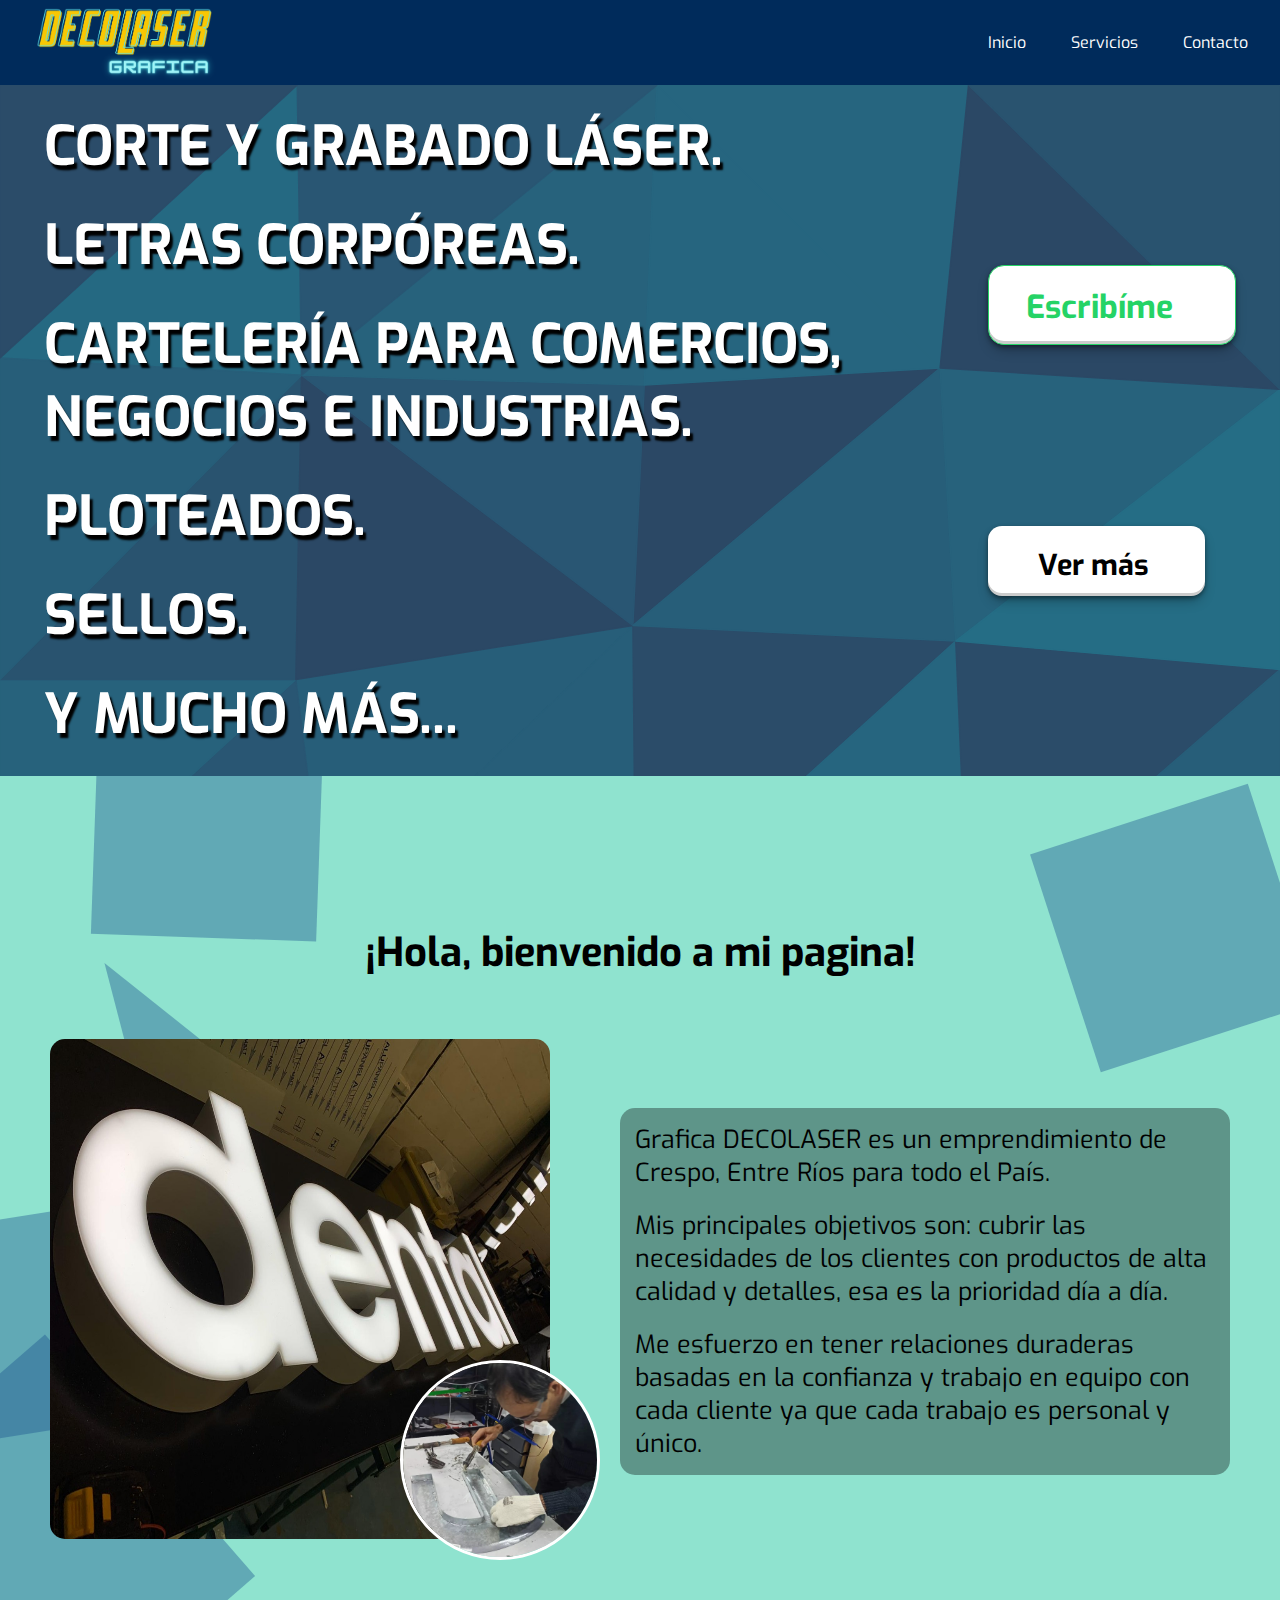
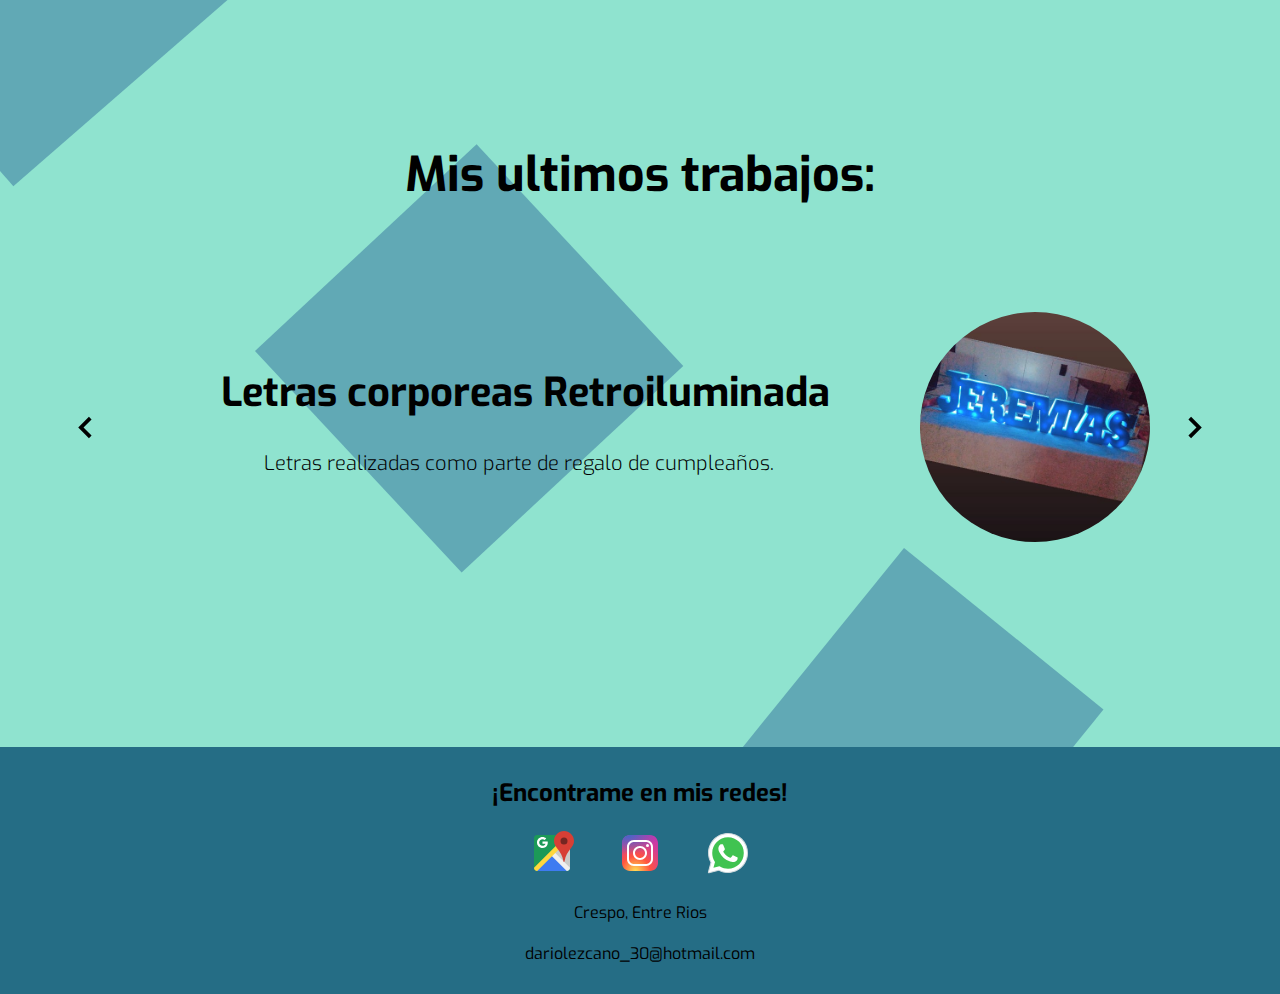
<file: index.html>
<!DOCTYPE html>
<html lang="en">
<head>
    <meta charset="UTF-8">
    <meta http-equiv="X-UA-Compatible" content="IE=edge">
    <meta name="viewport" content="width=device-width, initial-scale=1.0">
    
    <link rel="stylesheet" href="./estilos/style.css">
    <title>Decolaser</title>
</head>
<body>
    <header>
        <nav class="navbar">
        <a href="index.html" class="logo"> <img src="./img/logo.png" alt=""></a>
        <ul class="navMenu">
            <li class="navItem">
                <a href="index.html" class="navLink">Inicio</a>
            </li>
            <li class="navItem">
                <a href="./sectiones/servicios.html" class="navLink">Servicios</a>
            </li>
            <li class="navItem">
                <a href="./sectiones/comoTrabajo.html" class="navLink">Contacto</a>
            </li>
        </ul>
        <div class="hamburger">
            <span class="bar"></span>
            <span class="bar"></span>
            <span class="bar"></span>
        </div>
        </nav>
    </header>
    <section class="primeraSec">
        <div>
            <ul>
                <li><p>CORTE Y GRABADO LÁSER.</p></li>
                <li><p>LETRAS CORPÓREAS.</p></li>
                <li><p>CARTELERÍA PARA COMERCIOS, NEGOCIOS E INDUSTRIAS.</p></li>
                <li><p>PLOTEADOS.</p></li>
                <li><p>SELLOS.</p></li>
                <li><p>Y MUCHO MÁS...</p></li>
            </ul>
        </div>
        <div class="flexButtons">
            <a href="https://walink.co/22d944" target="_blank">
                <button class="botonUno">
                    <h5>Escribíme</h5>
                    <svg xmlns="http://www.w3.org/2000/svg" width="16" height="16" fill="currentColor" class="bi bi-whatsapp" viewBox="0 0 16 16">
                        <path d="M13.601 2.326A7.854 7.854 0 0 0 7.994 0C3.627 0 .068 3.558.064 7.926c0 1.399.366 2.76 1.057 3.965L0 16l4.204-1.102a7.933 7.933 0 0 0 3.79.965h.004c4.368 0 7.926-3.558 7.93-7.93A7.898 7.898 0 0 0 13.6 2.326zM7.994 14.521a6.573 6.573 0 0 1-3.356-.92l-.24-.144-2.494.654.666-2.433-.156-.251a6.56 6.56 0 0 1-1.007-3.505c0-3.626 2.957-6.584 6.591-6.584a6.56 6.56 0 0 1 4.66 1.931 6.557 6.557 0 0 1 1.928 4.66c-.004 3.639-2.961 6.592-6.592 6.592zm3.615-4.934c-.197-.099-1.17-.578-1.353-.646-.182-.065-.315-.099-.445.099-.133.197-.513.646-.627.775-.114.133-.232.148-.43.05-.197-.1-.836-.308-1.592-.985-.59-.525-.985-1.175-1.103-1.372-.114-.198-.011-.304.088-.403.087-.088.197-.232.296-.346.1-.114.133-.198.198-.33.065-.134.034-.248-.015-.347-.05-.099-.445-1.076-.612-1.47-.16-.389-.323-.335-.445-.34-.114-.007-.247-.007-.38-.007a.729.729 0 0 0-.529.247c-.182.198-.691.677-.691 1.654 0 .977.71 1.916.81 2.049.098.133 1.394 2.132 3.383 2.992.47.205.84.326 1.129.418.475.152.904.129 1.246.08.38-.058 1.171-.48 1.338-.943.164-.464.164-.86.114-.943-.049-.084-.182-.133-.38-.232z"></path>
                    </svg>
                </button>
            </a>
            <a href="#segundaSec">
                <button class="botonDos">
                    <h6>Ver más</h6>
                    <img src="./img/arrows-down-double34_97743.svg" alt="">
                </button>
            </a>
            
        </div>
    </section>
    <h2 class="tituloSec2" id="segundaSec">¡Hola, bienvenido a mi pagina!</h2>
    <section class="segundaSec">
        <div>
            <img src="./img/imgsegundasec.jpeg" alt="Letras corporeas" class="imgUno">
            <img src="./img/sec2 (1).jpeg" alt="Dario trabajndo" class="imgDos">
        </div>
        <div class="textDos">
            <p>Grafica DECOLASER es un emprendimiento de Crespo, Entre Ríos para todo el País.</p>
            <p>Mis principales objetivos son: cubrir las necesidades de los clientes con productos de alta calidad y detalles, esa es la prioridad día a día. </p>
            <p> Me esfuerzo en tener relaciones duraderas basadas en la confianza y trabajo en equipo con cada cliente ya que cada trabajo es personal y único. </p>

        </div>
    </section>

    <div class="titleTres">
        <h2>Mis ultimos trabajos:</h2>
    </div>
    <section class="slider">
        
        <div class="slider__container container">
            <img src="./img/leftarrow.svg" alt="" class="slider__arrow" id="before">

            <section class="slider__body slider__body--show" data-id="1" >
                <div class="slider__texts">
                    <h2 class="subtitle" >Letras corporeas Retroiluminada</h2>
                    <p class="slider__review">Letras realizadas como parte de regalo de cumpleaños.</p>
                </div>
                <figure class="slider__picture">
                    <img src="./img/imgdiv1.jpeg" alt="" class="slider__img">
                </figure>
            </section>

            <section class="slider__body" data-id="2" >
                <div class="slider__texts">
                    <h2 class="subtitle">Carteleria Retroiluminada</h2>
                    <p class="slider__review">Hecha para un emprendimiento de Barras para fiestas.</p>
                </div>
                <figure class="slider__picture">
                    <img src="./img/imggalery11.jpeg" alt="" class="slider__img">
                </figure>
            </section>

            <section class="slider__body slider--show" data-id="3" >
                <div class="slider__texts">
                    <h2 class="subtitle">Carteleria para emprendimientos</h2>
                    <p class="slider__review">Hecho para un centro recreativo donde niños aprenden musica y arte.</p>
                </div>
                <figure class="slider__picture">
                    <img src="./img/imgdiv3.jpeg" alt="" class="slider__img">
                </figure>
            </section>

            <img src="./img/right-arrow.svg" alt="" class="slider__arrow" id="next">
        </div>
    </section>
    <footer>
        <h2>¡Encontrame en mis redes!</h2>
        <div class="redes">
            <a href="https://www.google.com/maps/place/Decolasercrespo/@-32.0288,-60.2932,17z/data=!4m13!1m7!3m6!1s0x95b4235d4f66f111:0x46731e5312e03c83!2sGabriela+Mistral+210,+Crespo,+Entre+R%C3%ADos!3b1!8m2!3d-32.0278559!4d-60.2930263!3m4!1s0x95b4238852dff631:0xb9412f34cb791994!8m2!3d-32.0286352!4d-60.2931498?hl=es" target="_blank">
                <img src="./img/face.svg" alt="">
            </a>
            <a href="https://instagram.com/decolasercrespo?igshid=YmMyMTA2M2Y=" target="_blank">
                <img src="./img/insta.svg" alt="">
            </a>
            <a href="https://walink.co/22d944" target="_blank">
                <img src="./img/whats.svg" alt="">
            </a>
        </div>
        <p>Crespo, Entre Rios</p>
        <p>dariolezcano_30@hotmail.com</p>

    </footer>
    <script src="./js/main.js"></script>
    <script src="./js/sliders.js"></script>
</body>
</html>
</file>
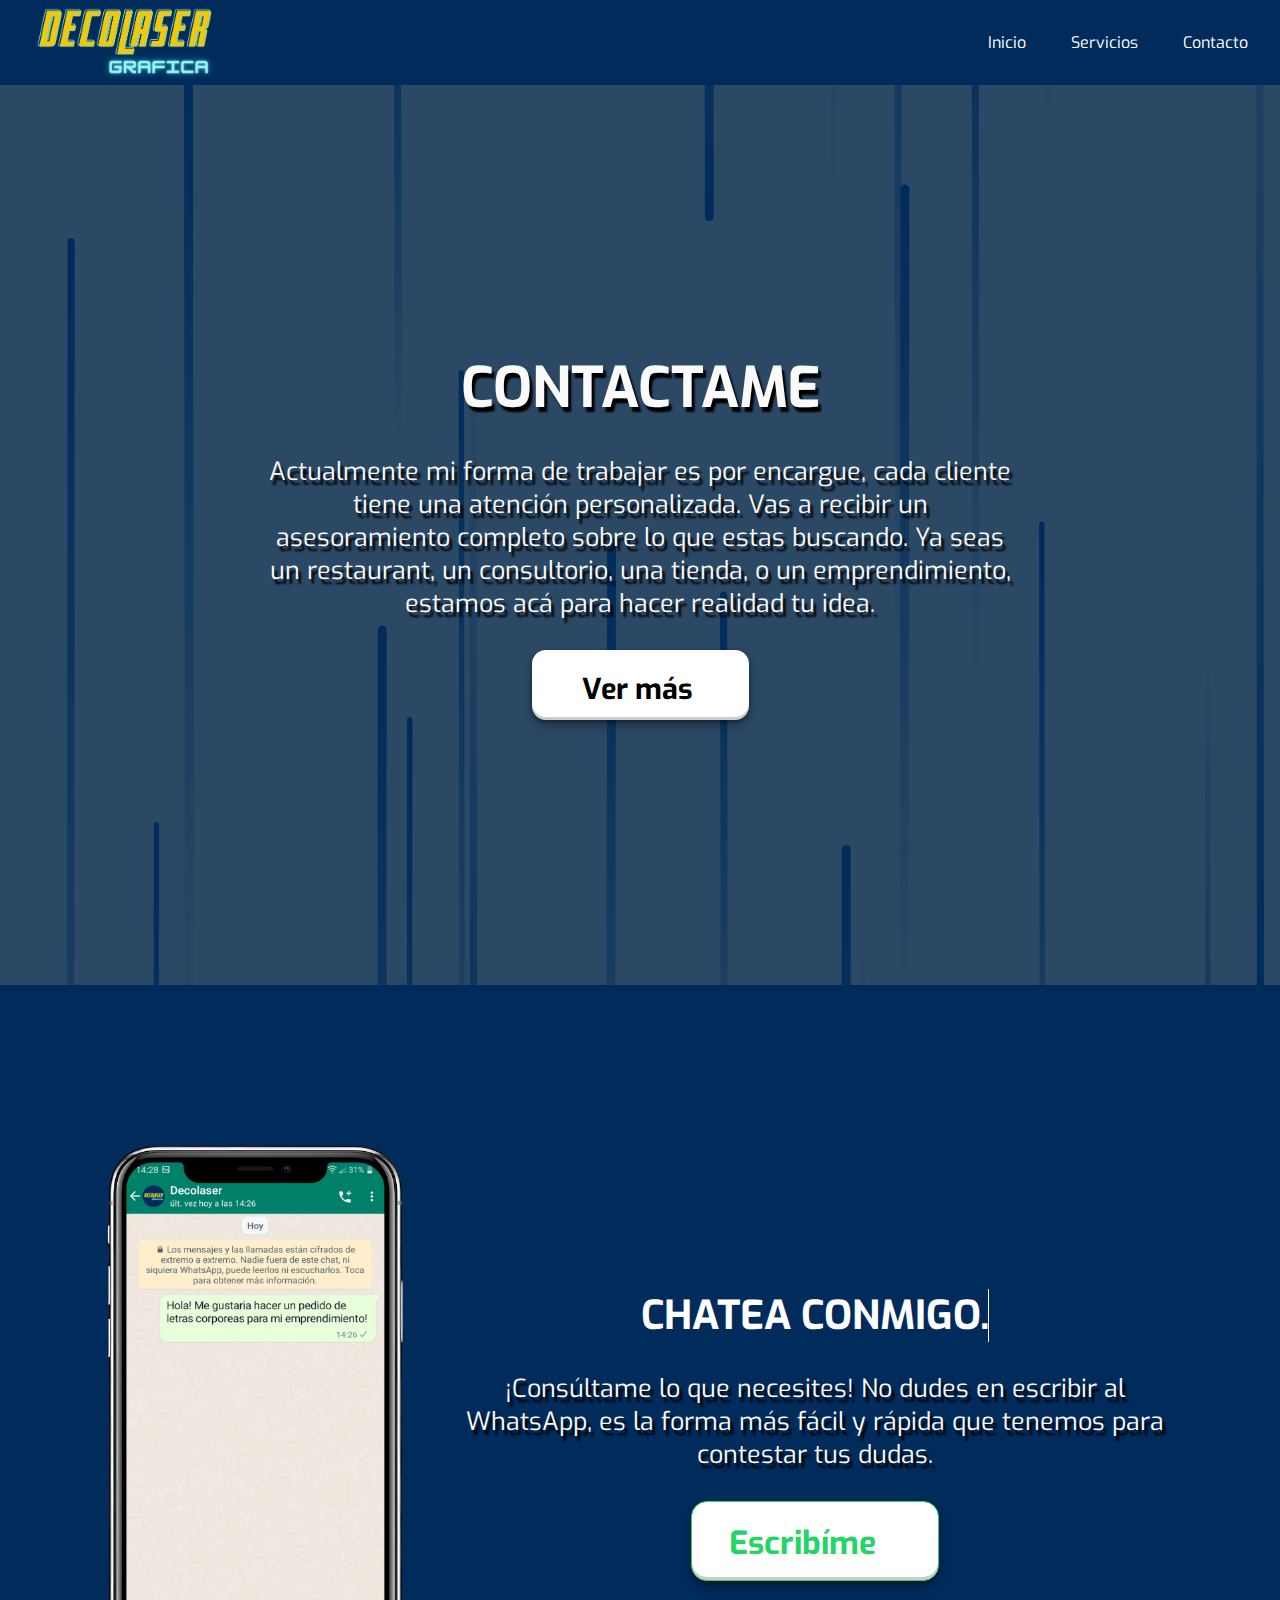
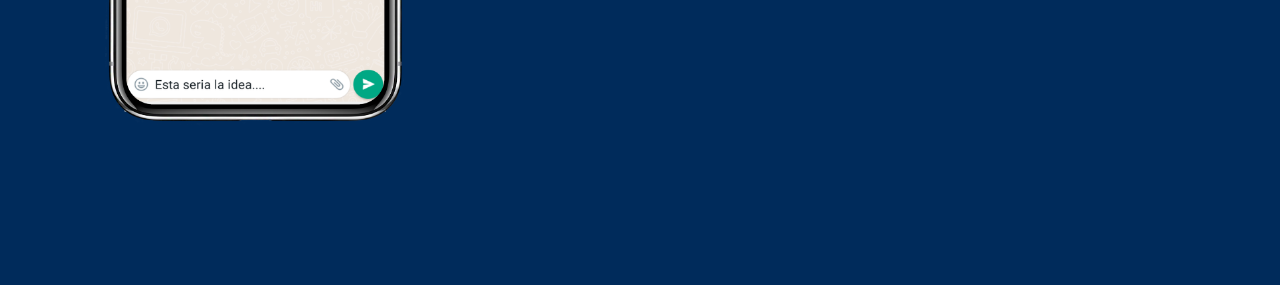
<file: sectiones/comoTrabajo.html>
<!DOCTYPE html>
<html lang="en">
<head>
    <meta charset="UTF-8">
    <meta http-equiv="X-UA-Compatible" content="IE=edge">
    <meta name="viewport" content="width=device-width, initial-scale=1.0">
    <link rel="stylesheet" href="../estilos/style.css">
    <title>Contacto</title>
</head>
<body class="bodyContacto">
    <header>
        <nav class="navbar">
        <a href="../index.html" class="logo"> <img src="../img/logo.png" alt=""></a>
        <ul class="navMenu">
            <li class="navItem">
                <a href="../index.html" class="navLink">Inicio</a>
            </li>
            <li class="navItem">
                <a href="./servicios.html" class="navLink">Servicios</a>
            </li>
            <li class="navItem">
                <a href="comoTrabajo.html" class="navLink">Contacto</a>
            </li>
        </ul>
        <div class="hamburger">
            <span class="bar"></span>
            <span class="bar"></span>
            <span class="bar"></span>
        </div>
        </nav>
    </header>

    <section class="containerContacto">
        <div class="textContacto">
            <h2>CONTACTAME</h2>
            <p>Actualmente mi forma de trabajar es por encargue, cada cliente tiene una atención personalizada. Vas a recibir un asesoramiento completo sobre lo que estas buscando. Ya seas un restaurant, un consultorio, una tienda, o un emprendimiento, estamos acá para hacer realidad tu idea.</p>
            <a href="#imgCel">
                <button class="botonDos">
                    <h6>Ver más</h6>
                    <img src="../img/arrows-down-double34_97743.svg" alt="">
                </button>
            </a>
        </div>
        <div class="imgCel" id="imgCel">
            <img src="../img/Diseño sin título.png" alt="Celular con chat">
            <div class="textContacto2">
                
                    <div class="maquinaEscribir">
                        <h1>CHATEA CONMIGO.<span>&#160;</span></h1>
                    </div>
                
                <p>¡Consúltame lo que necesites! No dudes en escribir al WhatsApp, es la forma más fácil y rápida que tenemos para contestar tus dudas. </p>
                <a href="https://walink.co/22d944" target="_blank">

                    <button class="botonUno">
                        <h5>Escribíme</h5>
                        <svg xmlns="http://www.w3.org/2000/svg" width="16" height="16" fill="currentColor" class="bi bi-whatsapp" viewBox="0 0 16 16">
                        <path d="M13.601 2.326A7.854 7.854 0 0 0 7.994 0C3.627 0 .068 3.558.064 7.926c0 1.399.366 2.76 1.057 3.965L0 16l4.204-1.102a7.933 7.933 0 0 0 3.79.965h.004c4.368 0 7.926-3.558 7.93-7.93A7.898 7.898 0 0 0 13.6 2.326zM7.994 14.521a6.573 6.573 0 0 1-3.356-.92l-.24-.144-2.494.654.666-2.433-.156-.251a6.56 6.56 0 0 1-1.007-3.505c0-3.626 2.957-6.584 6.591-6.584a6.56 6.56 0 0 1 4.66 1.931 6.557 6.557 0 0 1 1.928 4.66c-.004 3.639-2.961 6.592-6.592 6.592zm3.615-4.934c-.197-.099-1.17-.578-1.353-.646-.182-.065-.315-.099-.445.099-.133.197-.513.646-.627.775-.114.133-.232.148-.43.05-.197-.1-.836-.308-1.592-.985-.59-.525-.985-1.175-1.103-1.372-.114-.198-.011-.304.088-.403.087-.088.197-.232.296-.346.1-.114.133-.198.198-.33.065-.134.034-.248-.015-.347-.05-.099-.445-1.076-.612-1.47-.16-.389-.323-.335-.445-.34-.114-.007-.247-.007-.38-.007a.729.729 0 0 0-.529.247c-.182.198-.691.677-.691 1.654 0 .977.71 1.916.81 2.049.098.133 1.394 2.132 3.383 2.992.47.205.84.326 1.129.418.475.152.904.129 1.246.08.38-.058 1.171-.48 1.338-.943.164-.464.164-.86.114-.943-.049-.084-.182-.133-.38-.232z"></path>
                        </svg>
                    </button> 

                </a>
                
            </div>
        </div>
    </section>


    <script src="../js/main.js"></script>
</body>
</html>
</file>
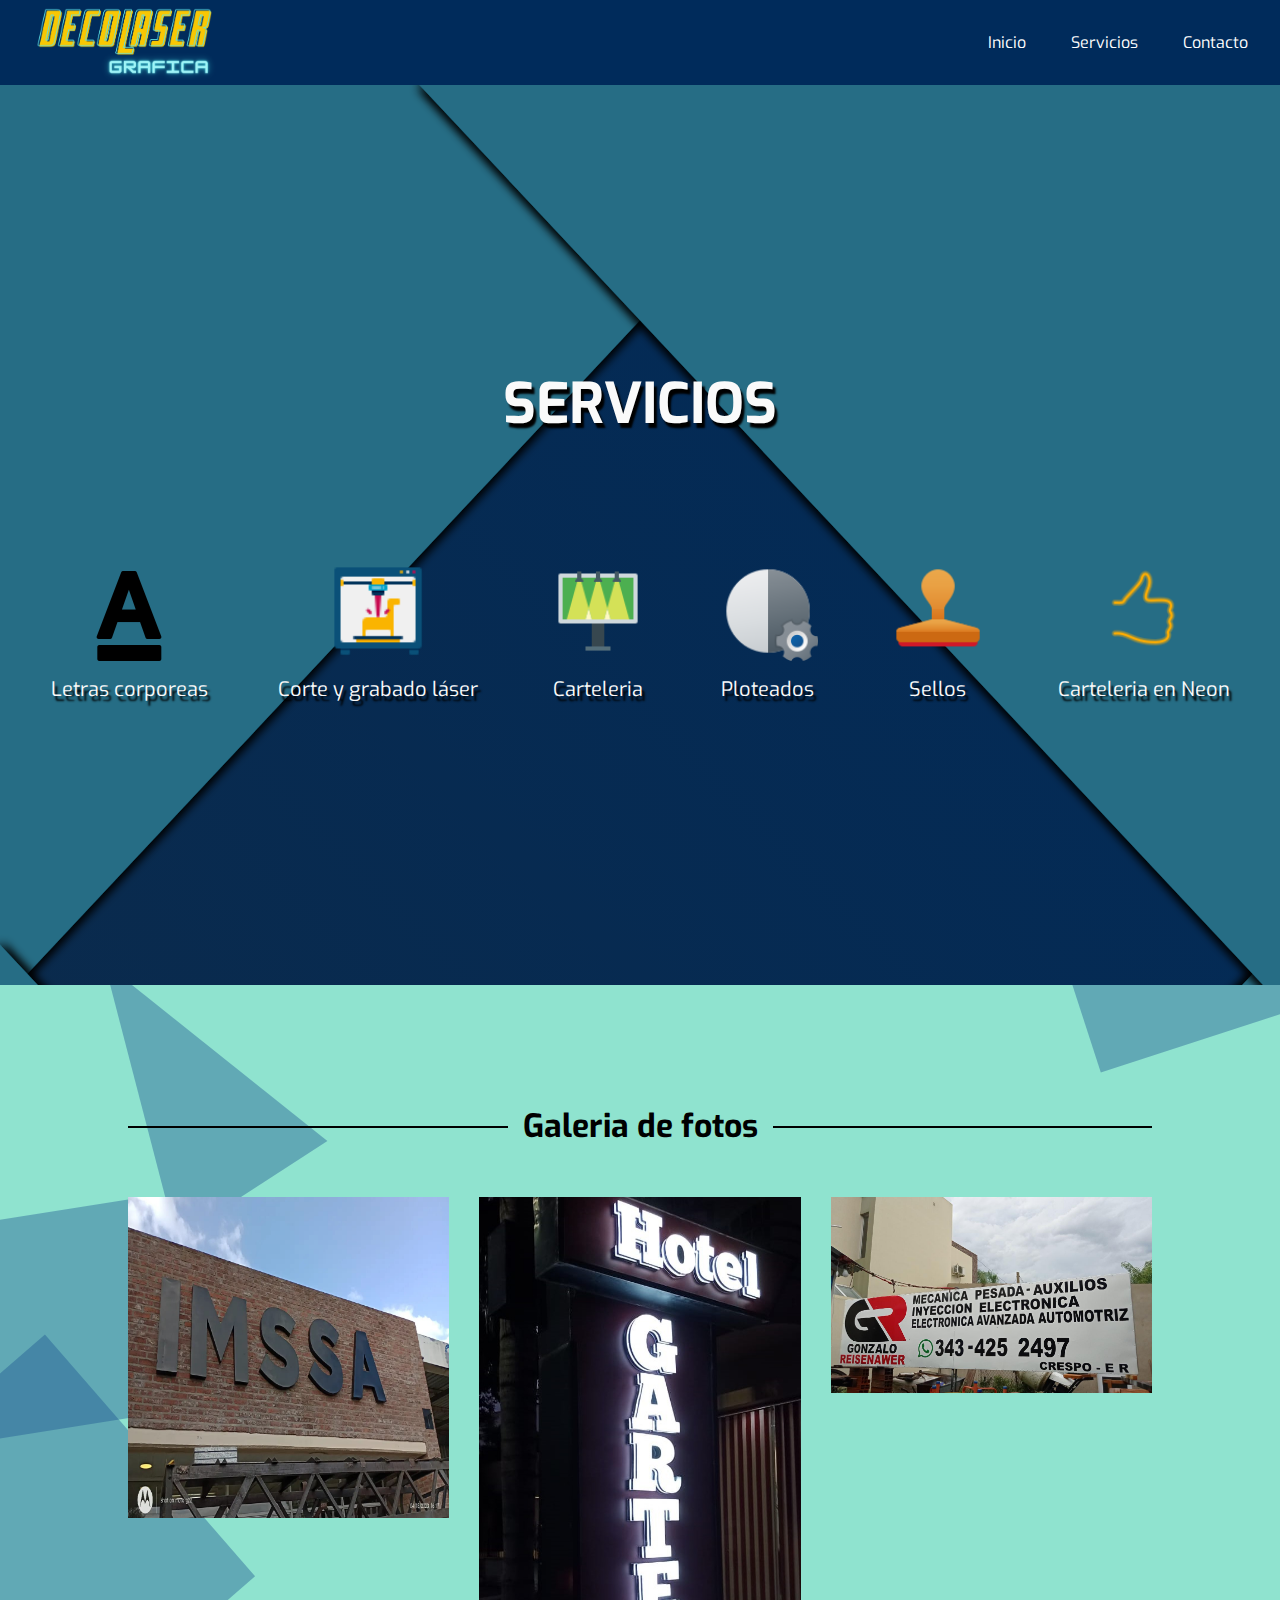
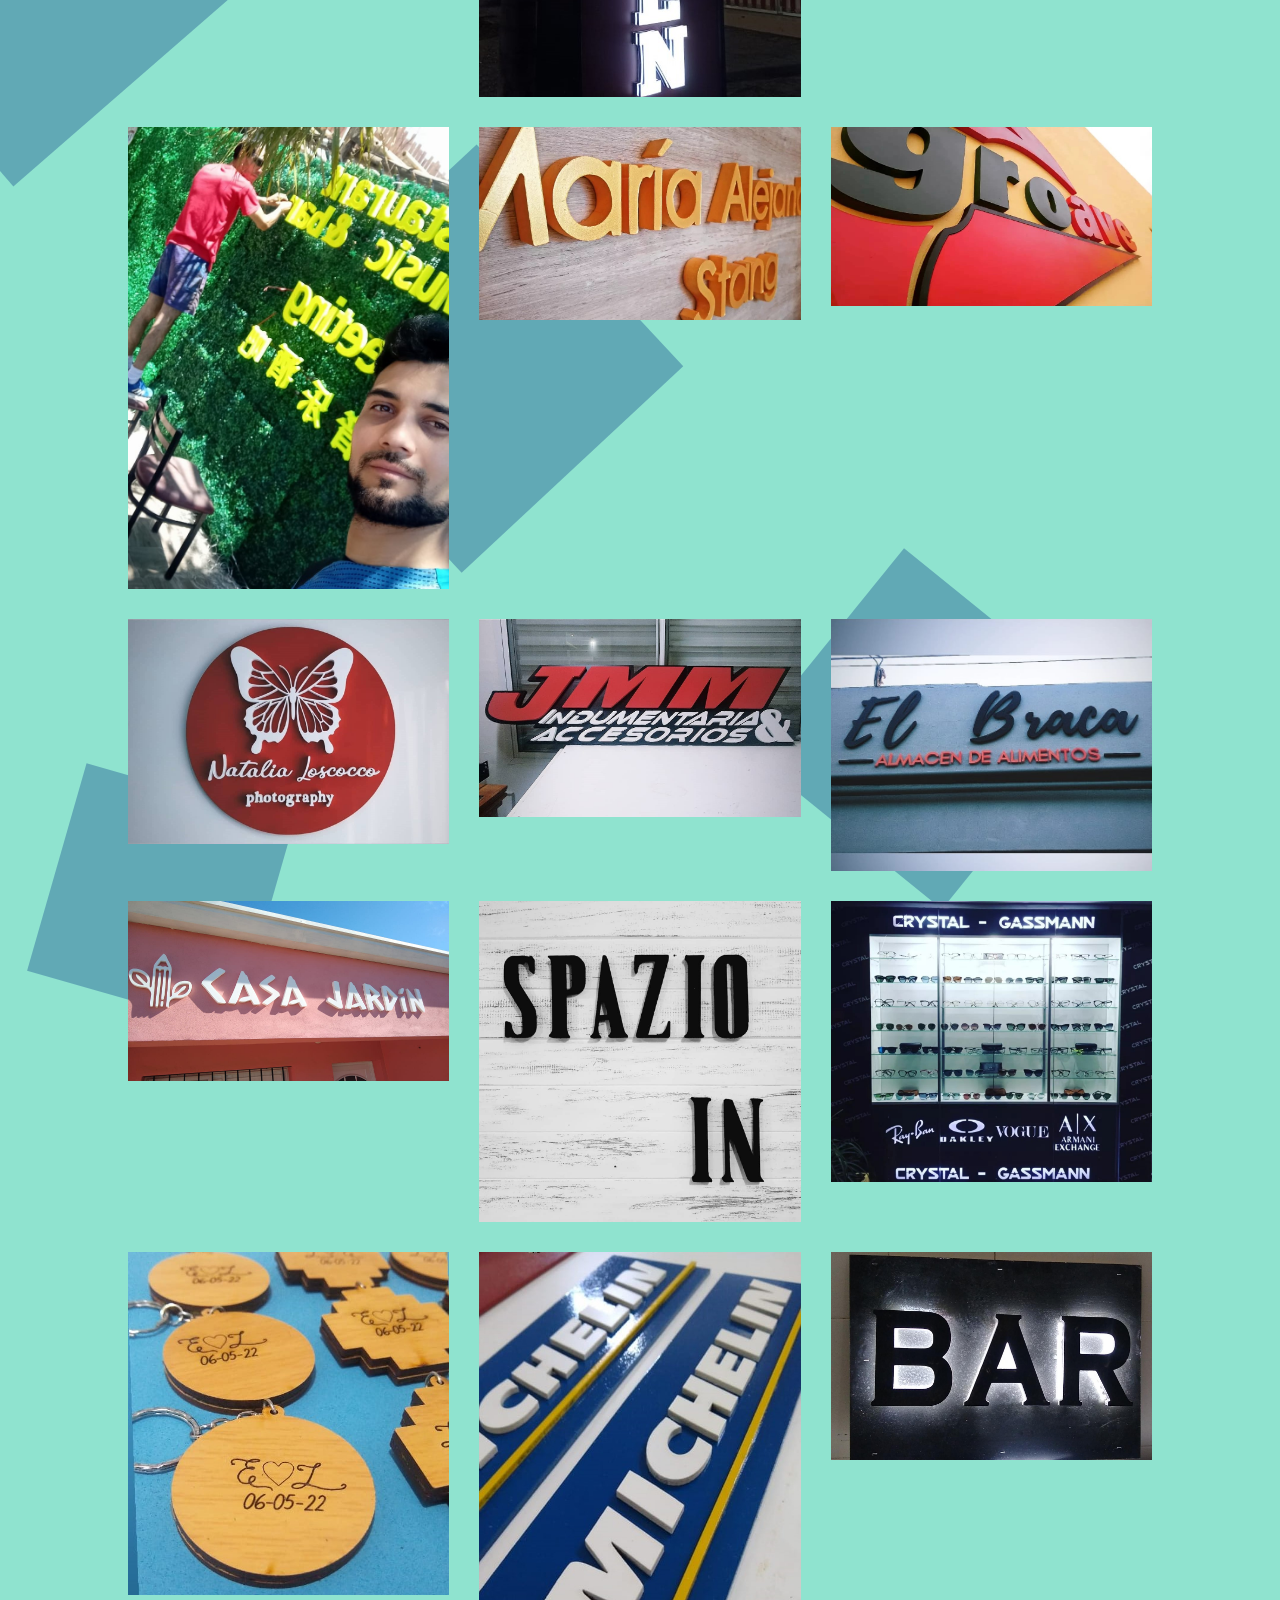
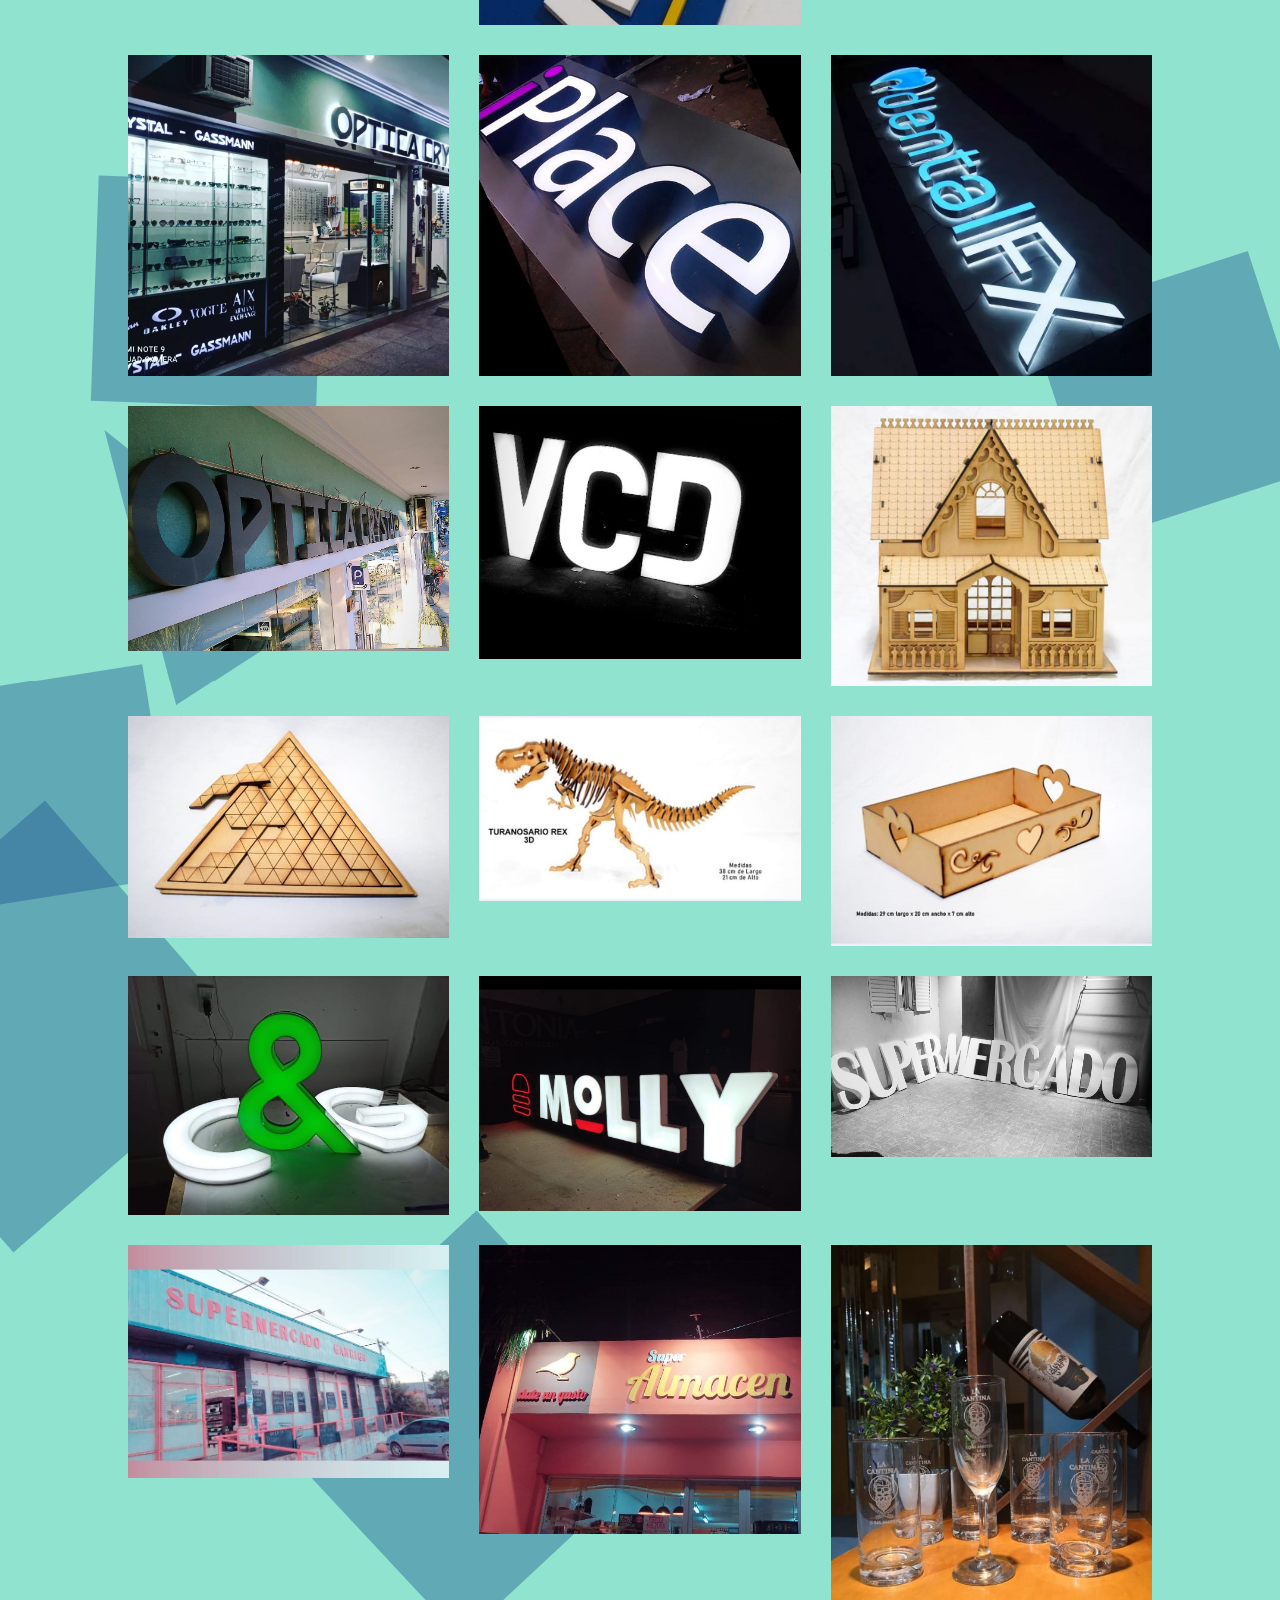
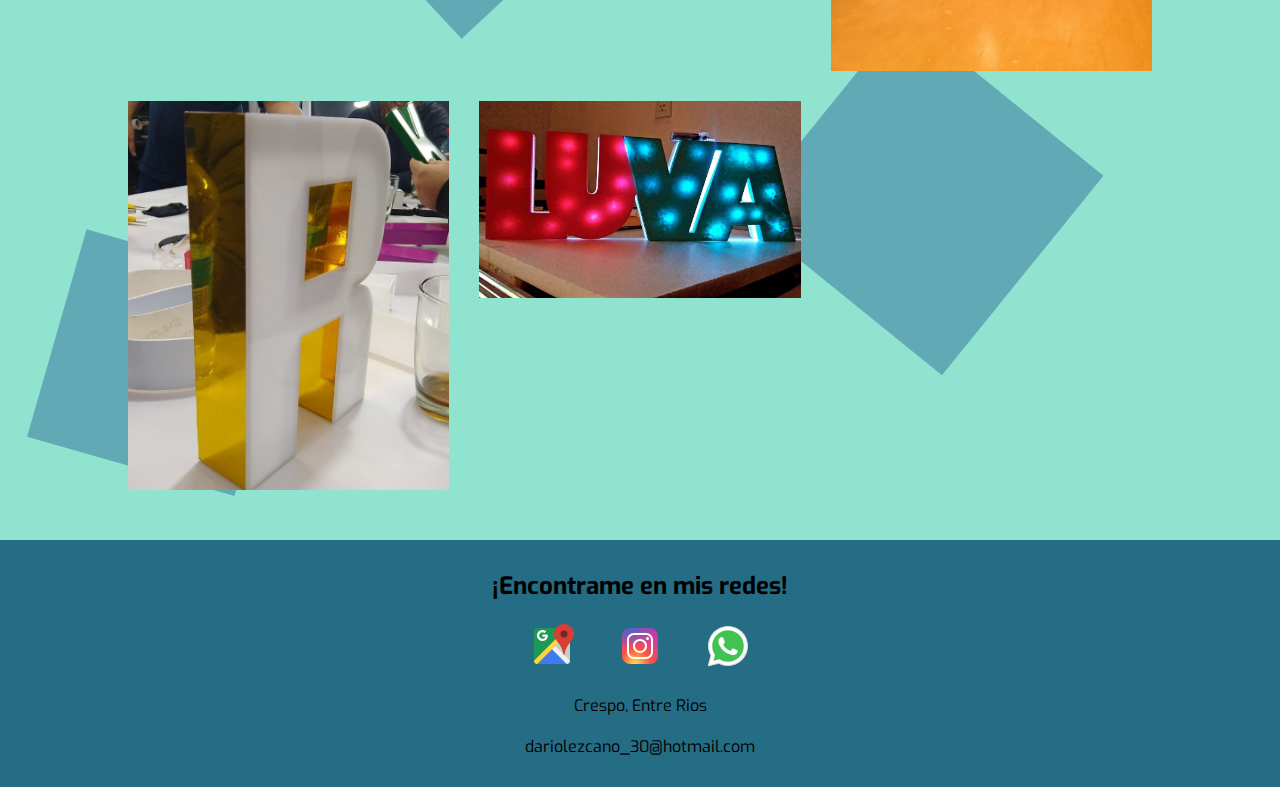
<file: sectiones/servicios.html>
<!DOCTYPE html>
<html lang="en">
<head>
    <meta charset="UTF-8">
    <meta http-equiv="X-UA-Compatible" content="IE=edge">
    <meta name="viewport" content="width=device-width, initial-scale=1.0">
    <link rel="stylesheet" href="../estilos/style.css">
    <title>Servicios</title>
</head>
<body>
    <header>
        <nav class="navbar">
        <a href="../index.html" class="logo"> <img src="../img/logo.png" alt=""></a>
        <ul class="navMenu">
            <li class="navItem">
                <a href="../index.html" class="navLink">Inicio</a>
            </li>
            <li class="navItem">
                <a href="servicios.html" class="navLink">Servicios</a>
            </li>
            <li class="navItem">
                <a href="./comoTrabajo.html" class="navLink">Contacto</a>
            </li>
        </ul>
        <div class="hamburger">
            <span class="bar"></span>
            <span class="bar"></span>
            <span class="bar"></span>
        </div>
        </nav>
    </header>
    
    <section class="serviciosSec">
        <div class="tituloServi">
            <h2>SERVICIOS</h2>
            <div class="containerIconos">
                <div class="iconsServ">
                    <img src="../img/corporea.png" alt="">
                    <p>Letras corporeas</p>
                </div>
                <div class="iconsServ">
                    <img src="../img/laser.png" alt="">
                    <p>Corte y grabado láser</p>
                </div>
                <div class="iconsServ">
                    <img src="../img/carteleria.png" alt="">
                    <p>Carteleria</p>
                </div>
                <div class="iconsServ">
                    <img src="../img/ploteados.png" alt="">
                    <p>Ploteados</p>
                </div>
                <div class="iconsServ">
                    <img src="../img/sello.png" alt="">
                    <p>Sellos</p>
                </div>
                <div class="iconsServ">
                    <img src="../img/neon.png" alt="">
                    <p>Carteleria en Neon</p>
                </div>
            </div>
        </div>
        
    </section>

    <section class="galeria">
        <div class="ful-img" id="fulImgBox">
            <img src="../img/imggalery1.jpg" alt="" id="fulImg">
            <span onclick="closeImg()">X</span>
        </div>


        <h1><span>Galeria de fotos</span></h1>


        <div class="img-galery">
            <img src="../img/imgnueva1.jpeg"    onclick="openFulImg(this.src)"  alt="">
            <img src="../img/imgnueva2.jpeg"    onclick="openFulImg(this.src)"  alt="">
            <img src="../img/imgnueva3.jpeg"    onclick="openFulImg(this.src)"  alt="">
            <img src="../img/imgnueva4.jpeg"    onclick="openFulImg(this.src)"  alt="">

            <img src="../img/imggalery1.jpg"    onclick="openFulImg(this.src)"  alt="">
            <img src="../img/imggalery2.jpg"    onclick="openFulImg(this.src)"  alt="">
            <img src="../img/imggalery3.jpg"    onclick="openFulImg(this.src)"  alt="">
            <img src="../img/imggalery4.jpg"    onclick="openFulImg(this.src)"  alt="">
            <img src="../img/imggaler5.jpg"     onclick="openFulImg(this.src)"   alt="">
            <img src="../img/imgdiv3.jpeg"      onclick="openFulImg(this.src)"  alt="">
            <img src="../img/imggalery7.jpeg"   onclick="openFulImg(this.src)"  alt="">
            <img src="../img/imggalery8.jpg"    onclick="openFulImg(this.src)" alt="">
            <img src="../img/imggalery9.jpeg"   onclick="openFulImg(this.src)" alt="">
            <img src="../img/imggalery10.jpeg"  onclick="openFulImg(this.src)" alt="">
            <img src="../img/imggalery11.jpeg"  onclick="openFulImg(this.src)" alt="">
            <img src="../img/imggalery12.jpeg"  onclick="openFulImg(this.src)"alt="">
            <img src="../img/imggalery13.jpeg"  onclick="openFulImg(this.src)"alt="">
            <img src="../img/imggalery14.jpeg"  onclick="openFulImg(this.src)"alt="">
            <img src="../img/imggalery15.jpeg"  onclick="openFulImg(this.src)"alt="">
            <img src="../img/imggalery16.jpeg"  onclick="openFulImg(this.src)"alt="">
            <img src="../img/imggalery17.jpeg"  onclick="openFulImg(this.src)"alt="">
            <img src="../img/imggalery18.jpeg"  onclick="openFulImg(this.src)"alt="">
            <img src="../img/imggalery19.jpeg"  onclick="openFulImg(this.src)"alt="">
            <img src="../img/imggalery20.jpeg"  onclick="openFulImg(this.src)"alt="">
            <img src="../img/imggalery21.jpeg"  onclick="openFulImg(this.src)"alt="">
            <img src="../img/imggalery22.jpeg"  onclick="openFulImg(this.src)"alt="">
            <img src="../img/imggalery23.jpeg"  onclick="openFulImg(this.src)"alt="">
            <img src="../img/imggalery24.jpeg"  onclick="openFulImg(this.src)"alt="">
            <img src="../img/imggalery25.jpeg"  onclick="openFulImg(this.src)"alt="">
            <img src="../img/imggalery26.jpeg"  onclick="openFulImg(this.src)"alt="">
            <img src="../img/imggalery27.jpeg"  onclick="openFulImg(this.src)"alt="">
            <img src="../img/imggalery28.jpeg"  onclick="openFulImg(this.src)"alt="">


        </div>

    </section>

    <footer>
        <h2>¡Encontrame en mis redes!</h2>
        <div class="redes">
            <a href="https://www.google.com/maps/place/Decolasercrespo/@-32.0288,-60.2932,17z/data=!4m13!1m7!3m6!1s0x95b4235d4f66f111:0x46731e5312e03c83!2sGabriela+Mistral+210,+Crespo,+Entre+R%C3%ADos!3b1!8m2!3d-32.0278559!4d-60.2930263!3m4!1s0x95b4238852dff631:0xb9412f34cb791994!8m2!3d-32.0286352!4d-60.2931498?hl=es" target="_blank">
                <img src="../img/face.svg" alt="">
            </a>
            <a href="https://instagram.com/decolasercrespo?igshid=YmMyMTA2M2Y=" target="_blank">
                <img src="../img/insta.svg" alt="">
            </a>
            <a href="https://walink.co/22d944" target="_blank">
                <img src="../img/whats.svg" alt="">
            </a>
        </div>
        <p>Crespo, Entre Rios</p>
        <p>dariolezcano_30@hotmail.com</p>

    </footer>

    <script src="../js/main.js"></script>
    <script src="../js/galery.js"></script>
</body>
</html>
</file>
<file: estilos/style.css>
@import url("https://fonts.googleapis.com/css2?family=Exo:ital,wght@0,200;0,300;0,400;0,600;1,100;1,300&display=swap");
header {
  background-color: #002B5B;
  position: fixed;
  top: 0;
  width: 100%;
  z-index: 1;
}

li {
  list-style: none;
}

a {
  color: white;
  text-decoration: none;
  font-family: "Exo", sans-serif;
}

.navbar {
  min-height: 70px;
  display: flex;
  justify-content: space-between;
  align-items: center;
  padding: 0 24px;
}
.navbar .navMenu {
  display: flex;
  justify-content: space-between;
  align-items: center;
  gap: 45px;
  padding: 8px;
  z-index: 1;
}
@media screen and (max-width: 576px) {
  .navbar .navMenu {
    top: 70px;
  }
}
.navbar .navLink {
  transition: 0.7s ease;
}
.navbar .navLink:hover {
  color: #77f9f9;
}
.navbar .hamburger {
  display: none;
  cursor: pointer;
}
.navbar .bar {
  display: block;
  width: 25px;
  height: 3px;
  margin: 5px auto;
  transition: all 0.3s ease-in-out;
  background-color: #fff;
}

@media (max-width: 768px) {
  .navbar .hamburger {
    display: block;
  }
  .hamburger.active .bar:nth-child(2) {
    opacity: 0;
  }
  .hamburger.active .bar:nth-child(1) {
    transform: translateY(8px) rotate(45deg);
  }
  .hamburger.active .bar:nth-child(3) {
    transform: translateY(-8px) rotate(-45deg);
  }
  .navMenu {
    top: 85px;
    position: fixed;
    left: -100%;
    gap: 0;
    flex-direction: column;
    background-color: #002B5B;
    width: 100%;
    text-align: center;
    transition: 0.3s;
  }
  .naviItem {
    margin: 16px 0;
  }
  .navMenu.active {
    left: 0;
  }
}
.logo img {
  height: 80px;
}
@media screen and (max-width: 576px) {
  .logo img {
    height: 55px;
  }
}

nav ul {
  position: -webkit-sticky;
  position: sticky;
}

* {
  padding: 0;
  margin: 0;
  box-sizing: border-box;
}

body {
  background-image: url("data:image/svg+xml,%3csvg xmlns='http://www.w3.org/2000/svg' version='1.1' xmlns:xlink='http://www.w3.org/1999/xlink' xmlns:svgjs='http://svgjs.com/svgjs' width='1440' height='3000' preserveAspectRatio='none' viewBox='0 0 1440 3000'%3e%3cg mask='url(%26quot%3b%23SvgjsMask1148%26quot%3b)' fill='none'%3e%3crect width='1440' height='3000' x='0' y='0' fill='rgba(143%2c 227%2c 207%2c 1)'%3e%3c/rect%3e%3cpath d='M1238.4048715432316 1206.4148488912504L1483.3713737857247 1126.8204073953818 1403.7769322898562 881.8539051528887 1158.810430047363 961.4483466487573z' fill='rgba(28%2c 83%2c 142%2c 0.4)' class='triangle-float1'%3e%3c/path%3e%3cpath d='M1059.7076515894178 2822.515324247246L1241.4131502019145 2598.1277206838904 1017.0255466385586 2416.4222220713937 835.3200480260618 2640.8098256347494z' fill='rgba(28%2c 83%2c 142%2c 0.4)' class='triangle-float1'%3e%3c/path%3e%3cpath d='M198.18646662051356 1393.8382798789771L368.3526854597919 1283.3310452590406 117.50872411024784 1083.3353343100914z' fill='rgba(28%2c 83%2c 142%2c 0.4)' class='triangle-float2'%3e%3c/path%3e%3cpath d='M30.468763332876545 2891.6057149089734L263.80740168062954 2958.514492774435 330.71617954609104 2725.175854426682 97.37754119833801 2658.26707656122z' fill='rgba(28%2c 83%2c 142%2c 0.4)' class='triangle-float3'%3e%3c/path%3e%3cpath d='M536.1689958756456 1962.3408823671944L286.8411220761478 2194.842886079853 519.3431257888066 2444.170759879351 768.6709995883043 2211.668756166692z' fill='rgba(28%2c 83%2c 142%2c 0.4)' class='triangle-float3'%3e%3c/path%3e%3cpath d='M50.56141179763412 1501.182070468318L-221.37988911957834 1737.5770368201424 15.015077232246114 2009.5183377373548 286.9563781494586 1773.1233713855304z' fill='rgba(28%2c 83%2c 142%2c 0.4)' class='triangle-float2'%3e%3c/path%3e%3cpath d='M102.26331772934816 1050.3564316534248L355.64415728975166 1059.2046855453393 364.4924111816661 805.8238459849358 111.1115716212626 796.9755920930213z' fill='rgba(28%2c 83%2c 142%2c 0.4)' class='triangle-float2'%3e%3c/path%3e%3cpath d='M-79.95556110473696 1384.6196547510249L-41.94085697785209 1624.6350505120674 198.07453878319046 1586.6203463851825 160.05983465630555 1346.60495062414z' fill='rgba(28%2c 83%2c 142%2c 0.4)' class='triangle-float3'%3e%3c/path%3e%3c/g%3e%3cdefs%3e%3cmask id='SvgjsMask1148'%3e%3crect width='1440' height='3000' fill='white'%3e%3c/rect%3e%3c/mask%3e%3c/defs%3e%3c/svg%3e");
  background-size: 100%;
}

html {
  scroll-behavior: smooth;
  scroll-padding: 100px;
}

.primeraSec {
  margin-top: 85px;
  display: flex;
  justify-content: space-evenly;
  background-image: url(../img/low-poly-grid-haikei.svg);
  background-size: 100%;
}
@media screen and (max-width: 768px) {
  .primeraSec {
    flex-direction: column;
    justify-content: center;
    align-items: center;
    min-block-size: 100vh;
  }
}
@media screen and (max-width: 576px) {
  .primeraSec {
    margin-top: 70px;
    min-height: 100vh;
  }
}
.primeraSec p {
  max-width: 900px;
  font-family: "Exo", sans-serif;
  font-weight: bold;
  font-size: 55px;
  color: #FFFFFF;
  text-shadow: #000 3px 5px 2px;
}
@media screen and (max-width: 992px) {
  .primeraSec p {
    font-size: 45px;
    max-width: 500px;
  }
}
@media screen and (max-width: 768px) {
  .primeraSec p {
    font-size: 40px;
    text-align: center;
    margin: 10px 5px;
    max-width: 900px;
  }
}
@media screen and (max-width: 576px) {
  .primeraSec p {
    margin: 10px 5px;
    font-size: 35px;
    max-width: 550px;
  }
}
.primeraSec ul {
  display: flex;
  flex-direction: column;
  gap: 26px;
  margin-top: 25px;
  margin-bottom: 25px;
}
@media screen and (max-width: 768px) {
  .primeraSec ul {
    gap: 15px;
    margin-top: 15px;
    margin-bottom: 15px;
  }
}
@media screen and (max-width: 576px) {
  .primeraSec ul {
    gap: 19px;
  }
}
.primeraSec .flexButtons {
  display: flex;
  flex-direction: column;
  justify-content: space-evenly;
}
@media screen and (max-width: 768px) {
  .primeraSec .flexButtons {
    gap: 15px;
    align-items: center;
    margin-bottom: 10px;
  }
}

.botonUno {
  box-shadow: rgba(0, 0, 0, 0.4) 0px 2px 4px, rgba(0, 0, 0, 0.3) 0px 7px 13px -3px, rgba(0, 0, 0, 0.2) 0px -3px 0px inset;
  background-color: #fff;
  border: 1px solid #25D366;
  padding: 5px;
  position: relative;
  width: 6.2em;
  height: 2em;
  transition: 0.5s;
  font-size: 40px;
  border-radius: 0.4em;
}
@media screen and (max-width: 992px) {
  .botonUno {
    font-size: 30px;
  }
}
@media screen and (max-width: 576px) {
  .botonUno {
    font-size: 25px;
  }
}

.botonUno h5 {
  font-family: "Exo", sans-serif;
  font-size: 2rem;
  position: absolute;
  top: 20px;
  left: 1.15em;
  margin: 0;
  padding: 0;
  transition: 0.5s;
  color: #25D366;
}
@media screen and (max-width: 992px) {
  .botonUno h5 {
    font-size: 25px;
    top: 14px;
  }
}
@media screen and (max-width: 576px) {
  .botonUno h5 {
    font-size: 21px;
    top: 11px;
  }
}

.botonUno svg {
  position: absolute;
  top: 0.45em;
  right: 0.5em;
  margin: 0;
  padding: 0;
  opacity: 0;
  transition: 0.5s;
  height: 1em;
  fill: #fff;
  width: 35px;
}

.botonUno:hover h5 {
  left: 0.5em;
  color: #fff;
}

.botonUno:hover svg {
  opacity: 1;
}

.botonUno:hover {
  background-color: #25D366;
}

.botonDos {
  box-shadow: rgba(0, 0, 0, 0.4) 0px 2px 4px, rgba(0, 0, 0, 0.3) 0px 7px 13px -3px, rgba(0, 0, 0, 0.2) 0px -3px 0px inset;
  display: flex;
  align-items: center;
  justify-content: center;
  background-color: #fff;
  border: #fff;
  padding: 5px;
  position: relative;
  width: 6.2em;
  height: 2em;
  transition: 0.8s;
  font-size: 35px;
  border-radius: 0.4em;
}
@media screen and (max-width: 992px) {
  .botonDos {
    font-size: 25px;
  }
}
@media screen and (max-width: 576px) {
  .botonDos {
    font-size: 20px;
  }
}

.botonDos h6 {
  font-family: "Exo", sans-serif;
  left: 50px;
  top: 20px;
  position: absolute;
  font-size: 1.8rem;
  margin: 0;
  padding: 0;
  transition: 0.8s;
  color: #000;
}
@media screen and (max-width: 992px) {
  .botonDos h6 {
    font-size: 20px;
    top: 14px;
    left: 38px;
  }
}
@media screen and (max-width: 576px) {
  .botonDos h6 {
    font-size: 17px;
    top: 11px;
    left: 30px;
  }
}

.botonDos img {
  width: 50px;
  opacity: 0;
  transition: 0.8s;
}

.botonDos:hover img {
  opacity: 1;
}

.botonDos:hover h6 {
  opacity: 0;
}

.segundaSec {
  margin: 60px 50px 50px;
  display: flex;
  align-items: center;
  justify-content: space-between;
  gap: 70px;
}
@media screen and (max-width: 992px) {
  .segundaSec {
    flex-direction: column-reverse;
  }
}
.segundaSec .textDos {
  display: flex;
  flex-direction: column;
  gap: 20px;
  background-color: rgba(78, 123, 113, 0.7490196078);
  border-radius: 15px;
  padding: 15px;
  font-family: "Exo", sans-serif;
  max-width: 700px;
}
.segundaSec .textDos p {
  font-size: 25px;
}
@media screen and (max-width: 992px) {
  .segundaSec .textDos p {
    font-size: 20px;
  }
}
@media screen and (max-width: 992px) {
  .segundaSec .textDos p {
    font-size: 15px;
  }
}
.segundaSec .imgUno {
  position: relative;
  width: 500px;
  height: 500px;
  border-radius: 15px;
}
@media screen and (max-width: 768px) {
  .segundaSec .imgUno {
    width: 400px;
    height: 400px;
  }
}
@media screen and (max-width: 576px) {
  .segundaSec .imgUno {
    width: 280px;
    height: 280px;
  }
}
.segundaSec .imgDos {
  position: absolute;
  width: 200px;
  height: 200px;
  border-radius: 50%;
  top: 85rem;
  left: 25rem;
  border: solid #fff;
}
@media screen and (max-width: 992px) {
  .segundaSec .imgDos {
    display: none;
  }
}

.tituloSec2 {
  font-family: "Exo", sans-serif;
  text-align: center;
  font-size: 40px;
  margin-top: 150px;
}
@media screen and (max-width: 992px) {
  .tituloSec2 {
    font-size: 30px;
  }
}
@media screen and (max-width: 576px) {
  .tituloSec2 {
    font-size: 25px;
  }
}

.titleTres {
  display: flex;
  justify-content: center;
  align-items: center;
  font-family: "Exo", sans-serif;
  font-size: 2rem;
  margin-top: 200px;
}
.titleTres h2 {
  border-radius: 15px;
  text-align: center;
  margin: 0 10px;
}

.container {
  width: 90%;
  min-height: 40vh;
  max-width: 1200px;
  margin: 0 auto;
  overflow: hidden;
}

.slider {
  padding: 40px 0;
}

.slider__container {
  margin-bottom: 100px;
  display: grid;
  grid-template-columns: 50px 1fr 50px;
  align-items: center;
  gap: 1em;
}
@media screen and (max-width: 576px) {
  .slider__container {
    grid-template-columns: 25px 1fr 25px;
  }
}

.slider__body {
  grid-column: 2/3;
  grid-row: 1/2;
  opacity: 0;
  pointer-events: none;
  display: grid;
  grid-template-columns: 1fr -webkit-max-content;
  grid-template-columns: 1fr max-content;
  align-items: center;
  transition: opacity 1.5s;
}
@media screen and (max-width: 768px) {
  .slider__body {
    grid-template-columns: 1fr;
    grid-template-rows: -webkit-max-content 1fr;
    grid-template-rows: max-content 1fr;
    gap: 1em;
  }
}

.slider__body--show {
  opacity: 1;
  pointer-events: unset;
}

.slider__text {
  max-width: 600px;
}

.subtitle {
  text-align: center;
  font-family: "Exo", sans-serif;
  font-size: 2.5rem;
  margin-bottom: 20px;
}
@media screen and (max-width: 576px) {
  .subtitle {
    font-size: 2rem;
    margin-bottom: 15px;
  }
}

.slider__review {
  text-align: center;
  font-family: "Exo", sans-serif;
  font-weight: 300;
  font-size: 20px;
  line-height: 1.7;
  border-radius: 15px;
  padding: 8px;
  margin-right: 12px;
}
@media screen and (max-width: 576px) {
  .slider__review {
    font-size: 1rem;
    list-style: 1.6;
  }
}

.slider__img {
  width: 230px;
  height: 230px;
  border-radius: 50%;
  -o-object-fit: cover;
     object-fit: cover;
  display: block;
  margin: 0 auto;
}
@media screen and (max-width: 768px) {
  .slider__img {
    width: 210px;
    height: 210px;
  }
}
@media screen and (max-width: 576px) {
  .slider__img {
    width: 180px;
    height: 180px;
  }
}

@media screen and (max-width: 768px) {
  .slider__picture {
    grid-row: 1/2;
  }
}

.slider__arrow {
  cursor: pointer;
  width: 90%;
}
@media screen and (max-width: 576px) {
  .slider__arrow {
    width: 100%;
  }
}

.slider__arrow:nth-of-type(2) {
  justify-self: end;
}

footer {
  font-family: "Exo", sans-serif;
  background-color: #256D85;
  display: flex;
  flex-direction: column;
  justify-content: center;
  align-items: center;
  padding: 30px;
  gap: 20px;
}
footer .redes {
  display: flex;
  gap: 40px;
}

.bodyContacto {
  background-color: #002B5B;
  background-image: none;
}

.containerContacto {
  margin-top: 85px;
}
.containerContacto .textContacto {
  min-height: 100vh;
  background-image: url("data:image/svg+xml,%3csvg xmlns='http://www.w3.org/2000/svg' version='1.1' xmlns:xlink='http://www.w3.org/1999/xlink' xmlns:svgjs='http://svgjs.com/svgjs' width='1440' height='2000' preserveAspectRatio='none' viewBox='0 0 1440 2000'%3e%3cg mask='url(%26quot%3b%23SvgjsMask1068%26quot%3b)' fill='none'%3e%3crect width='1440' height='2000' x='0' y='0' fill='rgba(43%2c 72%2c 101%2c 1)'%3e%3c/rect%3e%3cpath d='M1359 631L1358 1465' stroke-width='6' stroke='url(%23SvgjsLinearGradient1069)' stroke-linecap='round' class='Down'%3e%3c/path%3e%3cpath d='M4 1023L3 2237' stroke-width='6' stroke='url(%23SvgjsLinearGradient1070)' stroke-linecap='round' class='Up'%3e%3c/path%3e%3cpath d='M520 1322L519 324' stroke-width='6' stroke='url(%23SvgjsLinearGradient1070)' stroke-linecap='round' class='Up'%3e%3c/path%3e%3cpath d='M402 1808L401 1281' stroke-width='8' stroke='url(%23SvgjsLinearGradient1070)' stroke-linecap='round' class='Up'%3e%3c/path%3e%3cpath d='M688 520L687 1338' stroke-width='10' stroke='url(%23SvgjsLinearGradient1070)' stroke-linecap='round' class='Up'%3e%3c/path%3e%3cpath d='M430 613L429 1928' stroke-width='10' stroke='url(%23SvgjsLinearGradient1070)' stroke-linecap='round' class='Up'%3e%3c/path%3e%3cpath d='M571 1013L570 1832' stroke-width='8' stroke='url(%23SvgjsLinearGradient1069)' stroke-linecap='round' class='Down'%3e%3c/path%3e%3cpath d='M809 1444L808 2898' stroke-width='10' stroke='url(%23SvgjsLinearGradient1069)' stroke-linecap='round' class='Down'%3e%3c/path%3e%3cpath d='M676 1326L675 2023' stroke-width='10' stroke='url(%23SvgjsLinearGradient1069)' stroke-linecap='round' class='Down'%3e%3c/path%3e%3cpath d='M1098 683L1097 -239' stroke-width='8' stroke='url(%23SvgjsLinearGradient1070)' stroke-linecap='round' class='Up'%3e%3c/path%3e%3cpath d='M1296 1229L1295 2563' stroke-width='6' stroke='url(%23SvgjsLinearGradient1070)' stroke-linecap='round' class='Up'%3e%3c/path%3e%3cpath d='M1418 1033L1417 -394' stroke-width='8' stroke='url(%23SvgjsLinearGradient1069)' stroke-linecap='round' class='Down'%3e%3c/path%3e%3cpath d='M952 860L951 2198' stroke-width='10' stroke='url(%23SvgjsLinearGradient1070)' stroke-linecap='round' class='Up'%3e%3c/path%3e%3cpath d='M550 1142L549 1903' stroke-width='10' stroke='url(%23SvgjsLinearGradient1070)' stroke-linecap='round' class='Up'%3e%3c/path%3e%3cpath d='M176 832L175 2303' stroke-width='6' stroke='url(%23SvgjsLinearGradient1070)' stroke-linecap='round' class='Up'%3e%3c/path%3e%3cpath d='M815 1227L814 574' stroke-width='8' stroke='url(%23SvgjsLinearGradient1070)' stroke-linecap='round' class='Up'%3e%3c/path%3e%3cpath d='M1173 1498L1172 494' stroke-width='6' stroke='url(%23SvgjsLinearGradient1070)' stroke-linecap='round' class='Up'%3e%3c/path%3e%3cpath d='M938 149L937 -1250' stroke-width='6' stroke='url(%23SvgjsLinearGradient1070)' stroke-linecap='round' class='Up'%3e%3c/path%3e%3cpath d='M1179 55L1178 -915' stroke-width='10' stroke='url(%23SvgjsLinearGradient1070)' stroke-linecap='round' class='Up'%3e%3c/path%3e%3cpath d='M207 1243L206 1782' stroke-width='10' stroke='url(%23SvgjsLinearGradient1069)' stroke-linecap='round' class='Down'%3e%3c/path%3e%3cpath d='M22 1833L21 2569' stroke-width='6' stroke='url(%23SvgjsLinearGradient1069)' stroke-linecap='round' class='Down'%3e%3c/path%3e%3cpath d='M484 1604L483 2831' stroke-width='10' stroke='url(%23SvgjsLinearGradient1069)' stroke-linecap='round' class='Down'%3e%3c/path%3e%3cpath d='M461 714L460 2204' stroke-width='6' stroke='url(%23SvgjsLinearGradient1070)' stroke-linecap='round' class='Up'%3e%3c/path%3e%3cpath d='M213 1057L212 -19' stroke-width='10' stroke='url(%23SvgjsLinearGradient1070)' stroke-linecap='round' class='Up'%3e%3c/path%3e%3cpath d='M448 402L447 -170' stroke-width='8' stroke='url(%23SvgjsLinearGradient1070)' stroke-linecap='round' class='Up'%3e%3c/path%3e%3cpath d='M80 176L79 1610' stroke-width='8' stroke='url(%23SvgjsLinearGradient1070)' stroke-linecap='round' class='Up'%3e%3c/path%3e%3cpath d='M423 1733L422 3175' stroke-width='10' stroke='url(%23SvgjsLinearGradient1069)' stroke-linecap='round' class='Down'%3e%3c/path%3e%3cpath d='M970 939L969 2413' stroke-width='6' stroke='url(%23SvgjsLinearGradient1069)' stroke-linecap='round' class='Down'%3e%3c/path%3e%3cpath d='M1018 117L1017 1024' stroke-width='10' stroke='url(%23SvgjsLinearGradient1070)' stroke-linecap='round' class='Up'%3e%3c/path%3e%3cpath d='M798 148L797 -619' stroke-width='10' stroke='url(%23SvgjsLinearGradient1069)' stroke-linecap='round' class='Down'%3e%3c/path%3e%3cpath d='M1011 639L1010 -581' stroke-width='8' stroke='url(%23SvgjsLinearGradient1070)' stroke-linecap='round' class='Up'%3e%3c/path%3e%3cpath d='M88 1802L87 1175' stroke-width='6' stroke='url(%23SvgjsLinearGradient1070)' stroke-linecap='round' class='Up'%3e%3c/path%3e%3cpath d='M533 1407L532 300' stroke-width='8' stroke='url(%23SvgjsLinearGradient1069)' stroke-linecap='round' class='Down'%3e%3c/path%3e%3cpath d='M495 1718L494 2623' stroke-width='6' stroke='url(%23SvgjsLinearGradient1069)' stroke-linecap='round' class='Down'%3e%3c/path%3e%3cpath d='M991 1129L990 2410' stroke-width='10' stroke='url(%23SvgjsLinearGradient1069)' stroke-linecap='round' class='Down'%3e%3c/path%3e%3cpath d='M261 1393L260 2702' stroke-width='6' stroke='url(%23SvgjsLinearGradient1069)' stroke-linecap='round' class='Down'%3e%3c/path%3e%3c/g%3e%3cdefs%3e%3cmask id='SvgjsMask1068'%3e%3crect width='1440' height='2000' fill='white'%3e%3c/rect%3e%3c/mask%3e%3clinearGradient x1='0%25' y1='0%25' x2='0%25' y2='100%25' id='SvgjsLinearGradient1069'%3e%3cstop stop-color='rgba(0%2c 43%2c 91%2c 0)' offset='0'%3e%3c/stop%3e%3cstop stop-color='rgba(0%2c 43%2c 91%2c 1)' offset='1'%3e%3c/stop%3e%3c/linearGradient%3e%3clinearGradient x1='0%25' y1='100%25' x2='0%25' y2='0%25' id='SvgjsLinearGradient1070'%3e%3cstop stop-color='rgba(0%2c 43%2c 91%2c 0)' offset='0'%3e%3c/stop%3e%3cstop stop-color='rgba(0%2c 43%2c 91%2c 1)' offset='1'%3e%3c/stop%3e%3c/linearGradient%3e%3c/defs%3e%3c/svg%3e");
  background-size: 100%;
  display: flex;
  flex-direction: column;
  align-items: center;
  justify-content: center;
  gap: 30px;
}
.containerContacto .textContacto2 {
  display: flex;
  flex-direction: column;
  align-items: center;
  justify-content: center;
  gap: 30px;
}
.containerContacto .maquinaEscribir {
  display: table;
}
.containerContacto .maquinaEscribir h1 {
  font-family: "Exo", sans-serif;
  text-align: center;
  position: relative;
  float: left;
  background: #002B5B;
  color: #fff;
  font-size: 2.5em;
}
@media screen and (max-width: 576px) {
  .containerContacto .maquinaEscribir h1 {
    font-size: 2.1em;
  }
}
.containerContacto .maquinaEscribir h1 span {
  position: absolute;
  right: 0;
  width: 0;
  background: #002B5B;
  border-left: 1px solid #fafafa;
  -webkit-animation: escribir 5s steps(30) infinite alternate;
          animation: escribir 5s steps(30) infinite alternate;
}
@-webkit-keyframes escribir {
  from {
    width: 100%;
  }
  to {
    width: 0;
  }
}
@keyframes escribir {
  from {
    width: 100%;
  }
  to {
    width: 0;
  }
}
.containerContacto h2 {
  text-align: center;
  font-size: 3.5rem;
  font-family: "Exo", sans-serif;
  color: #fafafa;
  text-shadow: #000 3px 5px 2px;
}
@media screen and (max-width: 576px) {
  .containerContacto h2 {
    font-size: 2.6rem;
  }
}
.containerContacto p {
  max-width: 750px;
  font-size: 25px;
  font-family: "Exo", sans-serif;
  color: #fafafa;
  text-align: center;
  margin: 0 10px;
  text-shadow: #000 3px 5px 2px;
}
@media screen and (max-width: 576px) {
  .containerContacto p {
    font-size: 20px;
  }
}
.containerContacto .imgCel {
  display: flex;
  flex-wrap: wrap;
  align-items: center;
  justify-content: center;
  margin: 150px 0;
}
.containerContacto .imgCel p {
  max-width: 750px;
  color: #fafafa;
}
.containerContacto .botonDos img {
  width: 50px;
  transition: 0.8s;
}
.containerContacto img {
  width: 350px;
  height: 600px;
}
@media screen and (max-width: 576px) {
  .containerContacto img {
    width: 240px;
    height: 450px;
  }
}

.galeria {
  margin-top: 120px;
}
.galeria h1 {
  font-family: "Exo", sans-serif;
  text-align: center;
  position: relative;
  width: 80%;
  margin: 50px auto;
}
@media screen and (max-width: 576px) {
  .galeria h1 {
    text-decoration: underline;
  }
}
.galeria h1::before {
  content: "";
  display: block;
  width: 100%;
  height: 2px;
  position: absolute;
  background-color: #000;
  top: 50%;
  z-index: -1;
}
@media screen and (max-width: 576px) {
  .galeria h1::before {
    display: none;
  }
}
.galeria h1 span {
  background-color: #8FE3CF;
  padding: 0 15px;
}
@media screen and (max-width: 576px) {
  .galeria h1 span {
    padding: 0;
  }
}
.galeria .img-galery {
  width: 80%;
  margin: 50px auto 50px;
  display: grid;
  grid-template-columns: repeat(auto-fit, minmax(240px, 1fr));
  gap: 30px;
}
.galeria .img-galery img {
  width: 100%;
  cursor: pointer;
  transition: 1s;
}
.galeria .img-galery img:hover {
  transform: scale(1.2);
}
.galeria .ful-img {
  width: 100%;
  height: 100vh;
  background-color: rgba(0, 0, 0, 0.9);
  position: fixed;
  top: 0;
  left: 0;
  display: none;
  align-items: center;
  justify-content: center;
  z-index: 99;
}
.galeria .ful-img img {
  width: 90%;
  max-width: 500px;
}
.galeria .ful-img span {
  font-family: system-ui, -apple-system, BlinkMacSystemFont, "Segoe UI", Roboto, Oxygen, Ubuntu, Cantarell, "Open Sans", "Helvetica Neue", sans-serif;
  position: absolute;
  top: 13%;
  right: 5%;
  font-size: 30px;
  color: #fafafa;
  cursor: pointer;
}

.serviciosSec {
  margin-top: 85px;
}
@media screen and (max-width: 576px) {
  .serviciosSec {
    margin-top: 69px;
  }
}
.serviciosSec .tituloServi {
  font-family: "Exo", sans-serif;
  background-image: url("data:image/svg+xml,%3csvg xmlns='http://www.w3.org/2000/svg' version='1.1' xmlns:xlink='http://www.w3.org/1999/xlink' xmlns:svgjs='http://svgjs.com/svgjs' width='1440' height='2000' preserveAspectRatio='none' viewBox='0 0 1440 2000'%3e%3cg mask='url(%26quot%3b%23SvgjsMask1071%26quot%3b)' fill='none'%3e%3crect width='1440' height='2000' x='0' y='0' fill='url(%23SvgjsLinearGradient1072)'%3e%3c/rect%3e%3cpath d='M0 0L968.07 0L0 1032.78z' filter='url(%23SvgjsFilter1073)' fill='rgba(37%2c 109%2c 133%2c 1)'%3e%3c/path%3e%3cpath d='M0 2000L968.07 2000L0 967.22z' filter='url(%23SvgjsFilter1073)' fill='rgba(37%2c 109%2c 133%2c 1)'%3e%3c/path%3e%3cpath d='M1440 2000L471.92999999999995 2000L1440 967.22z' filter='url(%23SvgjsFilter1073)' fill='rgba(37%2c 109%2c 133%2c 1)'%3e%3c/path%3e%3cpath d='M1440 0L471.92999999999995 0L1440 1032.78z' filter='url(%23SvgjsFilter1073)' fill='rgba(37%2c 109%2c 133%2c 1)'%3e%3c/path%3e%3c/g%3e%3cdefs%3e%3cmask id='SvgjsMask1071'%3e%3crect width='1440' height='2000' fill='white'%3e%3c/rect%3e%3c/mask%3e%3clinearGradient x1='-9.72%25' y1='93%25' x2='109.72%25' y2='7%25' gradientUnits='userSpaceOnUse' id='SvgjsLinearGradient1072'%3e%3cstop stop-color='%230e2a47' offset='0'%3e%3c/stop%3e%3cstop stop-color='rgba(0%2c 43%2c 91%2c 1)' offset='1'%3e%3c/stop%3e%3c/linearGradient%3e%3cfilter height='130%25' id='SvgjsFilter1073'%3e%3cfeGaussianBlur in='SourceAlpha' stdDeviation='5' result='TopLeftG'%3e%3c/feGaussianBlur%3e%3cfeOffset dx='-5' dy='-5' in='TopLeftG' result='TopLeftO'%3e%3c/feOffset%3e%3cfeComponentTransfer in='TopLeftO' result='TopLeftC'%3e%3cfeFuncA type='linear' slope='0.7'%3e%3c/feFuncA%3e%3c/feComponentTransfer%3e%3cfeGaussianBlur in='SourceAlpha' stdDeviation='5' result='TopRightG'%3e%3c/feGaussianBlur%3e%3cfeOffset dx='5' dy='-5' in='TopRightG' result='TopRightO'%3e%3c/feOffset%3e%3cfeComponentTransfer in='TopRightO' result='TopRightC'%3e%3cfeFuncA type='linear' slope='0.7'%3e%3c/feFuncA%3e%3c/feComponentTransfer%3e%3cfeGaussianBlur in='SourceAlpha' stdDeviation='5' result='BottomLeftG'%3e%3c/feGaussianBlur%3e%3cfeOffset dx='-5' dy='5' in='BottomLeftG' result='BottomLeftO'%3e%3c/feOffset%3e%3cfeComponentTransfer in='BottomLeftO' result='BottomLeftC'%3e%3cfeFuncA type='linear' slope='0.7'%3e%3c/feFuncA%3e%3c/feComponentTransfer%3e%3cfeGaussianBlur in='SourceAlpha' stdDeviation='5' result='BottomRightG'%3e%3c/feGaussianBlur%3e%3cfeOffset dx='5' dy='5' in='BottomRightG' result='BottomRightO'%3e%3c/feOffset%3e%3cfeComponentTransfer in='BottomRightO' result='BottomRightC'%3e%3cfeFuncA type='linear' slope='0.7'%3e%3c/feFuncA%3e%3c/feComponentTransfer%3e%3cfeMerge%3e%3cfeMergeNode in='TopLeftC'%3e%3c/feMergeNode%3e%3cfeMergeNode in='TopRightC'%3e%3c/feMergeNode%3e%3cfeMergeNode in='BottomLeftC'%3e%3c/feMergeNode%3e%3cfeMergeNode in='BottomRightC'%3e%3c/feMergeNode%3e%3cfeMergeNode in='SourceGraphic'%3e%3c/feMergeNode%3e%3c/feMerge%3e%3c/filter%3e%3c/defs%3e%3c/svg%3e");
  background-size: 100%;
  min-height: 100vh;
  display: flex;
  flex-wrap: wrap;
  justify-content: center;
  align-items: center;
  flex-direction: column;
}
.serviciosSec h2 {
  text-align: center;
  font-size: 3.5rem;
  font-family: "Exo", sans-serif;
  color: #fafafa;
  text-shadow: #000 3px 5px 2px;
}
.serviciosSec .iconsServ {
  display: flex;
  flex-direction: column;
  justify-content: center;
  align-items: center;
  gap: 15px;
}
.serviciosSec .iconsServ img {
  width: 100px;
  height: 100px;
}
.serviciosSec .iconsServ p {
  color: #fafafa;
  text-shadow: #000 3px 5px 2px;
  font-size: 20px;
  text-align: center;
}
.serviciosSec .containerIconos {
  margin-top: 120px;
  display: flex;
  justify-content: center;
  gap: 70px;
  align-items: center;
  flex-wrap: wrap;
}/*# sourceMappingURL=style.css.map */
</file>
